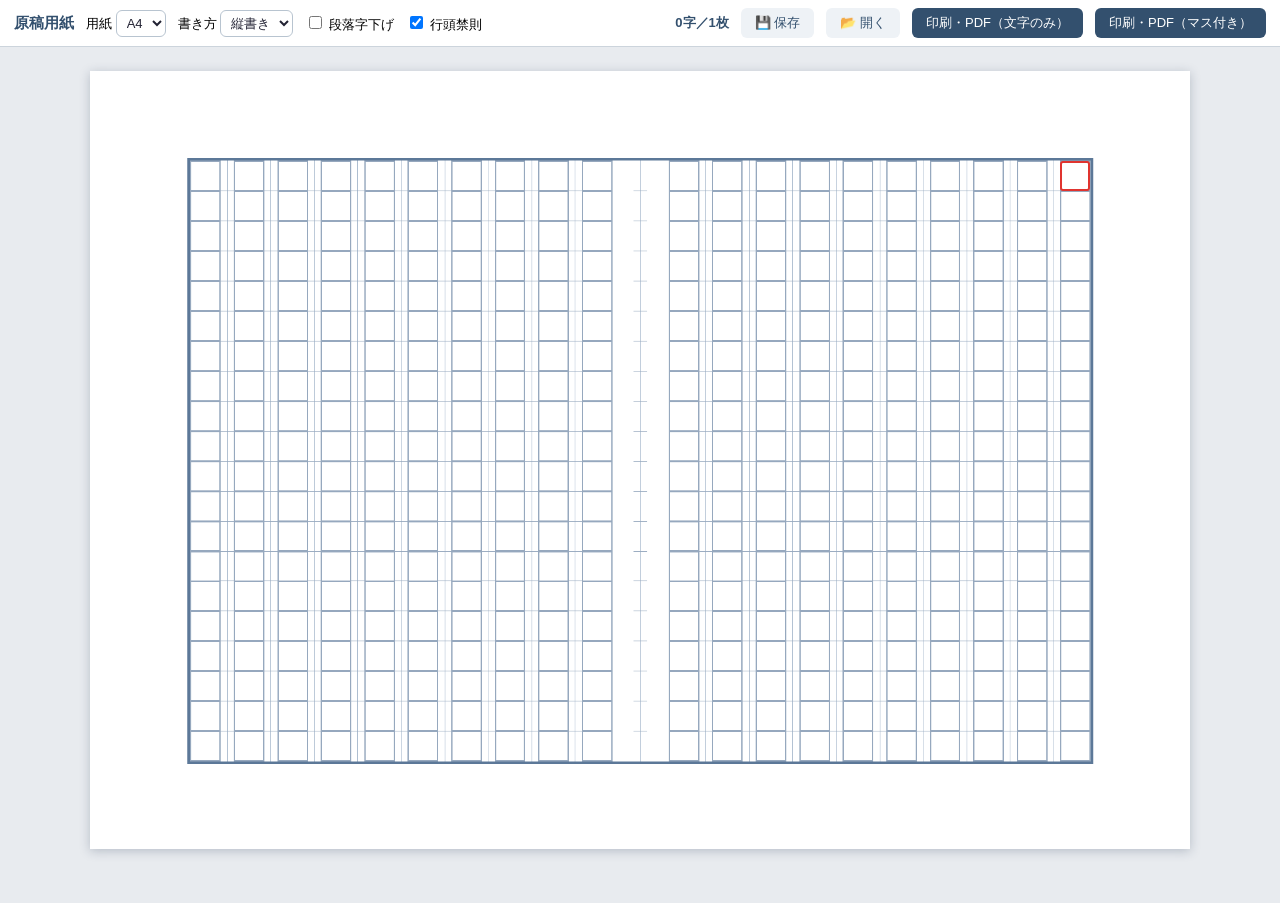
<file: genkou-youshi.html>
<!DOCTYPE html>
<html lang="ja">
<head>
<meta charset="utf-8">
<meta name="viewport" content="width=device-width, initial-scale=1">
<title>原稿用紙（デジタル原稿用紙）</title>
<style>
  * { box-sizing: border-box; }
  body { margin: 0; background: #e8ebef; font-family: "Noto Sans JP", "Meiryo", sans-serif; }
  .toolbar {
    position: sticky; top: 0; z-index: 20; background: #fff;
    border-bottom: 1px solid #ccd4dc; padding: 8px 14px;
    display: flex; align-items: center; gap: 12px; flex-wrap: wrap; font-size: 13px;
  }
  .toolbar strong { color: #33506E; font-size: 15px; }
  .toolbar label { cursor: pointer; user-select: none; }
  .toolbar select {
    font-size: 13px; padding: 4px 6px; border: 1px solid #b8c4d0; border-radius: 6px;
    background: #fff; color: #223;
  }
  .toolbar .count { color: #33506E; font-weight: 700; margin-left: auto; }
  .toolbar button {
    background: #33506E; color: #fff; border: none; border-radius: 6px;
    padding: 6px 14px; font-size: 13px; cursor: pointer;
  }
  .toolbar button.sub { background: #eef2f6; color: #33506E; }
  #pages { padding: 10px 0 40px; }
  .page {
    position: relative; margin: 14px auto;
    background-color: #fff; background-size: 100% 100%;
    box-shadow: 0 2px 10px rgba(30,50,80,.25); cursor: text;
    container-type: size;
  }
  .page.land { width: min(1100px, 96vw); }
  .page.port { width: min(760px, 96vw); }
  .ch {
    position: absolute; transform: translate(-50%, -50%);
    line-height: 1; white-space: pre; color: #111; pointer-events: none;
    font-size: calc(var(--chf) * 1cqh);
    font-family: "UD デジタル 教科書体 N-R", "UD Digi Kyokasho N-R",
                 "Klee One", "Yu Mincho", "YuMincho", "Hiragino Mincho ProN", serif;
  }
  /* 縦書き用 */
  .ch.pnc { transform: translate(-50%, -50%) translate(32%, -32%); }
  .ch.rot { transform: translate(-50%, -50%) rotate(90deg); }
  .ch.sml { transform: translate(-50%, -50%) translate(16%, -16%); }
  /* 横書き用 */
  .ch.pncH { transform: translate(-50%, -50%) translate(-32%, 32%); }
  .ch.smlH { transform: translate(-50%, -50%) translate(-16%, 16%); }
  .caret {
    position: absolute; transform: translate(-50%, -50%);
    border: 2px solid #e0342f; border-radius: 3px; pointer-events: none;
    animation: blink 1.1s steps(1) infinite;
  }
  @keyframes blink { 50% { opacity: .12; } }
  .pageno {
    position: absolute; right: 1.5%; bottom: 1.2%;
    font-size: calc(var(--chf) * .5cqh); color: #8aa0b8; pointer-events: none;
  }
  #ta {
    position: absolute; opacity: 0; padding: 0; border: none; outline: none;
    background: transparent; caret-color: transparent; resize: none;
    overflow: hidden; z-index: 5;
  }
  @media print {
    .toolbar, #ta, .caret { display: none !important; }
    body { background: #fff; }
    #pages { padding: 0; }
    .page { width: 100%; margin: 0; box-shadow: none; page-break-after: always; }
    .page:last-child { page-break-after: auto; }
  }
</style>
<style id="pstyle"></style>
</head>
<body>
<div class="toolbar">
  <strong data-k="原稿用紙" data-h="げんこうようし">原稿用紙</strong>
  <label><span data-k="用紙" data-h="ようし">用紙</span>
    <select id="selPaper">
      <option value="A4">A4</option>
      <option value="B4">B4</option>
      <option value="B5">B5</option>
    </select>
  </label>
  <label><span data-k="書き方" data-h="かきかた">書き方</span>
    <select id="selDir">
      <option value="T" data-k="縦書き" data-h="たてがき">縦書き</option>
      <option value="Y" data-k="横書き" data-h="よこがき">横書き</option>
    </select>
  </label>
  <label><input type="checkbox" id="optIndent"> <span data-k="段落字下げ" data-h="だんらくじさげ">段落字下げ</span></label>
  <label><input type="checkbox" id="optKinsoku" checked> <span data-k="行頭禁則" data-h="ぎょうとうきんそく">行頭禁則</span></label>
  <span class="count" id="count">0字／1枚</span>
  <button class="sub" id="saveBtn" data-k="&#128190; 保存" data-h="&#128190; ほぞん">&#128190; 保存</button>
  <button class="sub" id="openBtn" data-k="&#128194; 開く" data-h="&#128194; ひらく">&#128194; 開く</button>
  <button id="printBtn" data-k="印刷・PDF（文字のみ）" data-h="いんさつ（もじだけ）">印刷・PDF（文字のみ）</button>
  <button id="printBtn2" data-k="印刷・PDF（マス付き）" data-h="いんさつ（ますつき）">印刷・PDF（マス付き）</button>
  <input type="file" id="fileIn" accept=".txt,text/plain" style="display:none">
</div>
<div id="pages"></div>
<textarea id="ta" autocomplete="off" spellcheck="false"></textarea>

<script>
var PRESETS = {"A4T": {"W": 841.89, "H": 595.28, "dir": "v", "lines": 20, "chars": 20, "lineFrac": [0.895901, 0.856347, 0.816853, 0.777299, 0.737745, 0.698191, 0.658637, 0.619083, 0.579529, 0.539976, 0.460927, 0.421373, 0.381819, 0.342266, 0.302712, 0.263217, 0.223663, 0.18411, 0.144556, 0.105002], "charFrac": [0.135023, 0.173577, 0.21213, 0.250684, 0.289237, 0.327875, 0.366428, 0.404982, 0.443619, 0.482173, 0.520727, 0.55928, 0.597834, 0.636471, 0.675025, 0.713578, 0.752132, 0.790685, 0.829323, 0.867876], "cellWfrac": 0.027272, "cellHfrac": 0.03857}, "B4T": {"W": 1031.81, "H": 728.5, "dir": "v", "lines": 20, "chars": 20, "lineFrac": [0.902491, 0.862658, 0.822777, 0.782944, 0.743111, 0.703278, 0.663445, 0.623612, 0.583779, 0.543947, 0.464281, 0.424448, 0.384615, 0.344782, 0.304949, 0.265116, 0.225284, 0.185451, 0.145618, 0.105785], "charFrac": [0.136175, 0.17509, 0.214006, 0.252921, 0.291836, 0.330752, 0.369667, 0.408583, 0.447498, 0.486413, 0.52526, 0.564175, 0.603091, 0.642006, 0.680921, 0.719837, 0.758752, 0.797668, 0.836583, 0.875498], "cellWfrac": 0.027476, "cellHfrac": 0.038915}, "B5T": {"W": 728.5, "H": 515.91, "dir": "v", "lines": 20, "chars": 20, "lineFrac": [0.89471, 0.855246, 0.815781, 0.776248, 0.736784, 0.697251, 0.657786, 0.618253, 0.578789, 0.539324, 0.460327, 0.420794, 0.381329, 0.341796, 0.302332, 0.262867, 0.223334, 0.18387, 0.144337, 0.104872], "charFrac": [0.134629, 0.173105, 0.211484, 0.24996, 0.288436, 0.326912, 0.365388, 0.403864, 0.44234, 0.480719, 0.519195, 0.557671, 0.596147, 0.634623, 0.673099, 0.711575, 0.749954, 0.78843, 0.826906, 0.865382], "cellWfrac": 0.027241, "cellHfrac": 0.038466}, "A4Y": {"W": 595.28, "H": 841.89, "dir": "h", "lines": 20, "chars": 20, "lineFrac": [0.11865, 0.158204, 0.197757, 0.237252, 0.276806, 0.31636, 0.355913, 0.395467, 0.435021, 0.474516, 0.51407, 0.553623, 0.593177, 0.632731, 0.672285, 0.711839, 0.751393, 0.790887, 0.830441, 0.869995], "charFrac": [0.134979, 0.173533, 0.21217, 0.250724, 0.289278, 0.327831, 0.366385, 0.405022, 0.443576, 0.482129, 0.520683, 0.559236, 0.597874, 0.636427, 0.674981, 0.713619, 0.752172, 0.790726, 0.829279, 0.867833], "cellWfrac": 0.03857, "cellHfrac": 0.027319}, "B4Y": {"W": 728.5, "H": 1031.81, "dir": "h", "lines": 20, "chars": 20, "lineFrac": [0.119509, 0.159342, 0.199175, 0.239008, 0.278841, 0.318674, 0.358507, 0.398339, 0.438172, 0.478005, 0.517838, 0.557671, 0.597552, 0.637385, 0.677218, 0.717051, 0.756884, 0.796717, 0.83655, 0.876382], "charFrac": [0.136169, 0.175085, 0.214, 0.252916, 0.291831, 0.330746, 0.369662, 0.408577, 0.447492, 0.486408, 0.525323, 0.564238, 0.603085, 0.642001, 0.680916, 0.719831, 0.758747, 0.797662, 0.836577, 0.875493], "cellWfrac": 0.038915, "cellHfrac": 0.027524}, "B5Y": {"W": 515.91, "H": 728.5, "dir": "h", "lines": 20, "chars": 20, "lineFrac": [0.118467, 0.158001, 0.197465, 0.236929, 0.276462, 0.315927, 0.35546, 0.394924, 0.434457, 0.473922, 0.513386, 0.552919, 0.592384, 0.631917, 0.671381, 0.710914, 0.750379, 0.789912, 0.829376, 0.868909], "charFrac": [0.134618, 0.173094, 0.21157, 0.250046, 0.288425, 0.326901, 0.365377, 0.403853, 0.442329, 0.480805, 0.519281, 0.55766, 0.596136, 0.634612, 0.673088, 0.711564, 0.75004, 0.788516, 0.826895, 0.865371], "cellWfrac": 0.038466, "cellHfrac": 0.027179}, "A4Y8": {"W": 595.28, "H": 841.89, "dir": "h", "lines": 32, "chars": 25, "lineFrac": [0.066446, 0.09424, 0.122035, 0.14983, 0.177684, 0.205538, 0.233332, 0.261127, 0.288921, 0.316775, 0.344629, 0.372424, 0.400219, 0.428013, 0.455867, 0.483721, 0.511516, 0.53931, 0.567105, 0.594959, 0.622813, 0.650608, 0.678402, 0.706197, 0.734051, 0.761905, 0.789699, 0.817494, 0.845289, 0.873143, 0.900997, 0.928791], "charFrac": [0.093906, 0.12742, 0.16085, 0.19428, 0.227793, 0.261307, 0.294737, 0.328251, 0.361765, 0.395195, 0.428625, 0.462139, 0.495652, 0.529082, 0.562596, 0.59611, 0.62954, 0.663054, 0.696568, 0.729998, 0.763427, 0.796941, 0.830455, 0.863885, 0.897399], "cellWfrac": 0.033484, "cellHfrac": 0.021024}, "B4Y8": {"W": 728.5, "H": 1031.81, "dir": "h", "lines": 32, "chars": 25, "lineFrac": [0.066883, 0.094892, 0.12295, 0.150959, 0.179016, 0.207025, 0.235034, 0.263043, 0.291052, 0.319061, 0.347119, 0.375128, 0.403185, 0.431194, 0.459203, 0.487212, 0.515221, 0.543279, 0.571288, 0.599345, 0.627354, 0.655363, 0.683372, 0.711381, 0.73939, 0.767448, 0.795457, 0.823514, 0.851523, 0.879532, 0.907541, 0.93555], "charFrac": [0.094715, 0.128482, 0.16225, 0.196018, 0.229786, 0.263554, 0.297322, 0.331089, 0.364857, 0.398625, 0.432393, 0.466161, 0.499997, 0.533834, 0.567602, 0.601369, 0.635137, 0.668905, 0.702673, 0.736441, 0.770209, 0.803976, 0.837744, 0.871512, 0.90528], "cellWfrac": 0.033773, "cellHfrac": 0.021128}, "B5Y8": {"W": 515.91, "H": 728.5, "dir": "h", "lines": 32, "chars": 25, "lineFrac": [0.066374, 0.094102, 0.121899, 0.149696, 0.177424, 0.205221, 0.233017, 0.260745, 0.288611, 0.316339, 0.344135, 0.371932, 0.39966, 0.427525, 0.455254, 0.48305, 0.510847, 0.538575, 0.56644, 0.594168, 0.621965, 0.649762, 0.67749, 0.705355, 0.733083, 0.76088, 0.788677, 0.816405, 0.84427, 0.871998, 0.899795, 0.927591], "charFrac": [0.093622, 0.126961, 0.160397, 0.193834, 0.227173, 0.260513, 0.293852, 0.327288, 0.360725, 0.394064, 0.427403, 0.46084, 0.494276, 0.527615, 0.560955, 0.594391, 0.627828, 0.661167, 0.694506, 0.727943, 0.761379, 0.794718, 0.828058, 0.861397, 0.894834], "cellWfrac": 0.033386, "cellHfrac": 0.021002}, "A4T2": {"W": 595.28, "H": 841.89, "dir": "v", "lines": 10, "chars": 20, "lineFrac": [0.896813, 0.808632, 0.720452, 0.632271, 0.54409, 0.45591, 0.367729, 0.279548, 0.191368, 0.103187], "charFrac": [0.0915, 0.1345, 0.1775, 0.2205, 0.2635, 0.3065, 0.3495, 0.3925, 0.4355, 0.4785, 0.5215, 0.5645, 0.6075, 0.6505, 0.6935, 0.7365, 0.7795, 0.8225, 0.8655, 0.9085], "cellWfrac": 0.060814, "cellHfrac": 0.043}, "A4T8": {"W": 841.89, "H": 595.28, "dir": "v", "lines": 32, "chars": 25, "lineFrac": [0.940415, 0.91262, 0.884824, 0.857029, 0.829233, 0.801438, 0.773642, 0.745847, 0.718051, 0.690256, 0.66246, 0.634665, 0.606869, 0.579073, 0.551278, 0.523482, 0.476518, 0.448722, 0.420927, 0.393131, 0.365335, 0.33754, 0.309744, 0.281949, 0.254153, 0.226358, 0.198562, 0.170767, 0.142971, 0.115176, 0.08738, 0.059585], "charFrac": [0.174669, 0.20178, 0.228891, 0.256002, 0.283113, 0.310224, 0.337335, 0.364446, 0.391556, 0.418667, 0.445778, 0.472889, 0.5, 0.527111, 0.554222, 0.581333, 0.608444, 0.635554, 0.662665, 0.689776, 0.716887, 0.743998, 0.771109, 0.79822, 0.825331], "cellWfrac": 0.019169, "cellHfrac": 0.027111}, "A4Y2": {"W": 841.89, "H": 595.28, "dir": "h", "lines": 10, "chars": 20, "lineFrac": [0.103187, 0.191368, 0.279548, 0.367729, 0.45591, 0.54409, 0.632271, 0.720452, 0.808632, 0.896813], "charFrac": [0.0915, 0.1345, 0.1775, 0.2205, 0.2635, 0.3065, 0.3495, 0.3925, 0.4355, 0.4785, 0.5215, 0.5645, 0.6075, 0.6505, 0.6935, 0.7365, 0.7795, 0.8225, 0.8655, 0.9085], "cellWfrac": 0.043, "cellHfrac": 0.060814}, "B4T2": {"W": 728.5, "H": 1031.81, "dir": "v", "lines": 10, "chars": 20, "lineFrac": [0.89739, 0.809081, 0.720772, 0.632463, 0.544154, 0.455846, 0.367537, 0.279228, 0.190919, 0.10261], "charFrac": [0.0915, 0.1345, 0.1775, 0.2205, 0.2635, 0.3065, 0.3495, 0.3925, 0.4355, 0.4785, 0.5215, 0.5645, 0.6075, 0.6505, 0.6935, 0.7365, 0.7795, 0.8225, 0.8655, 0.9085], "cellWfrac": 0.060903, "cellHfrac": 0.043}, "B4T8": {"W": 1031.81, "H": 728.5, "dir": "v", "lines": 32, "chars": 25, "lineFrac": [0.940415, 0.91262, 0.884824, 0.857029, 0.829233, 0.801438, 0.773642, 0.745847, 0.718051, 0.690256, 0.66246, 0.634665, 0.606869, 0.579073, 0.551278, 0.523482, 0.476518, 0.448722, 0.420927, 0.393131, 0.365335, 0.33754, 0.309744, 0.281949, 0.254153, 0.226358, 0.198562, 0.170767, 0.142971, 0.115176, 0.08738, 0.059585], "charFrac": [0.174196, 0.201347, 0.228497, 0.255647, 0.282798, 0.309948, 0.337098, 0.364248, 0.391399, 0.418549, 0.445699, 0.47285, 0.5, 0.52715, 0.554301, 0.581451, 0.608601, 0.635752, 0.662902, 0.690052, 0.717202, 0.744353, 0.771503, 0.798653, 0.825804], "cellWfrac": 0.019169, "cellHfrac": 0.02715}, "B4Y2": {"W": 1031.81, "H": 728.5, "dir": "h", "lines": 10, "chars": 20, "lineFrac": [0.10261, 0.190919, 0.279228, 0.367537, 0.455846, 0.544154, 0.632463, 0.720772, 0.809081, 0.89739], "charFrac": [0.0915, 0.1345, 0.1775, 0.2205, 0.2635, 0.3065, 0.3495, 0.3925, 0.4355, 0.4785, 0.5215, 0.5645, 0.6075, 0.6505, 0.6935, 0.7365, 0.7795, 0.8225, 0.8655, 0.9085], "cellWfrac": 0.043, "cellHfrac": 0.060903}, "B5T2": {"W": 515.91, "H": 728.5, "dir": "v", "lines": 10, "chars": 20, "lineFrac": [0.896196, 0.808153, 0.720109, 0.632065, 0.544022, 0.455978, 0.367935, 0.279891, 0.191847, 0.103804], "charFrac": [0.0915, 0.1345, 0.1775, 0.2205, 0.2635, 0.3065, 0.3495, 0.3925, 0.4355, 0.4785, 0.5215, 0.5645, 0.6075, 0.6505, 0.6935, 0.7365, 0.7795, 0.8225, 0.8655, 0.9085], "cellWfrac": 0.06072, "cellHfrac": 0.043}, "B5T8": {"W": 728.5, "H": 515.91, "dir": "v", "lines": 32, "chars": 25, "lineFrac": [0.940415, 0.91262, 0.884824, 0.857029, 0.829233, 0.801438, 0.773642, 0.745847, 0.718051, 0.690256, 0.66246, 0.634665, 0.606869, 0.579073, 0.551278, 0.523482, 0.476518, 0.448722, 0.420927, 0.393131, 0.365335, 0.33754, 0.309744, 0.281949, 0.254153, 0.226358, 0.198562, 0.170767, 0.142971, 0.115176, 0.08738, 0.059585], "charFrac": [0.175175, 0.202244, 0.229312, 0.256381, 0.28345, 0.310519, 0.337587, 0.364656, 0.391725, 0.418794, 0.445862, 0.472931, 0.5, 0.527069, 0.554138, 0.581206, 0.608275, 0.635344, 0.662413, 0.689481, 0.71655, 0.743619, 0.770688, 0.797756, 0.824825], "cellWfrac": 0.019169, "cellHfrac": 0.027069}, "B5Y2": {"W": 728.5, "H": 515.91, "dir": "h", "lines": 10, "chars": 20, "lineFrac": [0.103804, 0.191847, 0.279891, 0.367935, 0.455978, 0.544022, 0.632065, 0.720109, 0.808153, 0.896196], "charFrac": [0.0915, 0.1345, 0.1775, 0.2205, 0.2635, 0.3065, 0.3495, 0.3925, 0.4355, 0.4785, 0.5215, 0.5645, 0.6075, 0.6505, 0.6935, 0.7365, 0.7795, 0.8225, 0.8655, 0.9085], "cellWfrac": 0.043, "cellHfrac": 0.06072}};
var IMGS = {};
IMGS["A4T"] = "[data-uri]";
IMGS["B4T"] = "[data-uri]";
IMGS["B5T"] = "[data-uri]";
IMGS["A4Y"] = "[data-uri]";
IMGS["B4Y"] = "[data-uri]";
IMGS["B5Y"] = "[data-uri]";

var PAPER_MM = { A4: [210, 297], B4: [257, 364], B5: [182, 257] };

var KINSOKU = '、。，．・：；？！ヽヾゝゞ々ー' +
  'ぁぃぅぇぉっゃゅょゎァィゥェォッャュョヮ' +
  '」』）］｝〉》】〕〗〙’”';
var PNC = '、。，．';
var ROT = 'ー〜―…‥（）「」『』［］｛｝〈〉《》【】〔〕';
var SML = 'ぁぃぅぇぉっゃゅょゎァィゥェォッャュョヮ';

var ta = document.getElementById('ta');
var wrap = document.getElementById('pages');
var state = { L: null };

/* ===== 設定（用紙・書き方） ===== */
var paper = localStorage.getItem('genko-paper') || 'A4';
var dir = localStorage.getItem('genko-dir') || 'T';
var nchars = '400';   // 400字固定
// 旧バージョンからの引き継ぎ
var oldFmt = localStorage.getItem('genko-fmt');
if (oldFmt === 'A4' || oldFmt === 'B5') { paper = oldFmt; dir = 'T'; localStorage.removeItem('genko-fmt'); }

function currentKey() {
  // 400字固定のため字数サフィックスは常に空
  return paper + dir;
}
function M() { return PRESETS[currentKey()]; }

ta.value = localStorage.getItem('genko-text') || '';

function opts() {
  return {
    indent: document.getElementById('optIndent').checked,
    kinsoku: document.getElementById('optKinsoku').checked
  };
}

/* ===== レイアウト（行送り・ページ送り）＋caret用の位置表 ===== */
function layout(text, o, m) {
  var LINES = m.lines, CHARS = m.chars;
  var pages = [], page = null, line = null, lastLine = null, li = 0, pos = 0;
  var cellPos = new Array(text.length + 1);
  function newPage() { page = { lines: [] }; pages.push(page); li = 0; }
  function startLine() {
    if (line) lastLine = line;
    if (li >= LINES) newPage();
    line = { chars: [], hang: null };
    page.lines.push(line); li++; pos = 0;
  }
  newPage(); startLine();

  var i = 0;
  while (i < text.length) {
    var cp = text.codePointAt(i);
    var ch = String.fromCodePoint(cp);
    var step = ch.length;
    cellPos[i] = { p: pages.length - 1, l: li - 1, c: pos };
    if (ch === '\r') { i += step; continue; }
    if (ch === '\n') { startLine(); if (o.indent) pos = 1; i += step; continue; }
    if (pos === 0 && o.kinsoku && KINSOKU.indexOf(ch) >= 0 && lastLine && !lastLine.hang) {
      lastLine.hang = ch; i += step; continue;
    }
    line.chars[pos] = ch; pos++;
    if (pos >= CHARS) startLine();
    i += step;
  }
  cellPos[text.length] = { p: pages.length - 1, l: li - 1, c: pos };
  return { pages: pages, cellPos: cellPos, LINES: LINES, CHARS: CHARS };
}

function ordOf(q, L) { return (q.p * L.LINES + q.l) * L.CHARS + q.c; }

/* マス位置：縦書き＝列(右→左)×行(上→下)／横書き＝行(上→下)×列(左→右) */
function cellXY(m, l, c) {
  if (m.dir === 'v') return { x: m.lineFrac[l], y: m.charFrac[c] };
  return { x: m.charFrac[c], y: m.lineFrac[l] };
}

/* ===== 描画 ===== */
function mkCh(m, ch, xPct, yPct) {
  var sp = document.createElement('span');
  var cls = 'ch';
  if (m.dir === 'v') {
    if (PNC.indexOf(ch) >= 0) cls += ' pnc';
    else if (ROT.indexOf(ch) >= 0) cls += ' rot';
    else if (SML.indexOf(ch) >= 0) cls += ' sml';
  } else {
    if (PNC.indexOf(ch) >= 0) cls += ' pncH';
    else if (SML.indexOf(ch) >= 0) cls += ' smlH';
  }
  sp.className = cls;
  sp.style.left = xPct + '%';
  sp.style.top = yPct + '%';
  sp.textContent = ch;
  return sp;
}

function render() {
  var o = opts();
  var m = M();
  state.L = layout(ta.value, o, m);
  wrap.innerHTML = '';
  var pgs = state.L.pages;
  for (var pi = 0; pi < pgs.length; pi++) {
    var div = document.createElement('div');
    div.className = 'page ' + (m.W >= m.H ? 'land' : 'port');
    div.style.aspectRatio = m.W + ' / ' + m.H;
    div.style.backgroundImage = 'url(' + IMGS[currentKey()] + ')';
    div.style.setProperty('--chf', (m.cellHfrac * 100 * 0.74).toFixed(3));
    div.dataset.p = pi;
    var lines = pgs[pi].lines;
    for (var l = 0; l < lines.length && l < m.lineFrac.length; l++) {
      var cs = lines[l].chars;
      for (var c = 0; c < cs.length && c < m.charFrac.length; c++) {
        if (cs[c] == null) continue;
        var q = cellXY(m, l, c);
        div.appendChild(mkCh(m, cs[c], q.x * 100, q.y * 100));
      }
      if (lines[l].hang) {
        var qe = cellXY(m, l, m.charFrac.length - 1);
        var hx = qe.x * 100, hy = qe.y * 100;
        if (m.dir === 'v') hy += m.cellHfrac * 55; else hx += m.cellWfrac * 55;
        div.appendChild(mkCh(m, lines[l].hang, hx, hy));
      }
    }
    if (pgs.length > 1) {
      var pn = document.createElement('div');
      pn.className = 'pageno';
      pn.textContent = (pi + 1) + ' / ' + pgs.length;
      div.appendChild(pn);
    }
    wrap.appendChild(div);
  }
  // 空白（半角/全角スペース・タブ）と改行はカウントしない
  var chars = Array.from(ta.value.replace(/[\s　]/g, '')).length;
  document.getElementById('count').textContent = chars + '字／' + pgs.length + '枚';
  try { localStorage.setItem('genko-text', ta.value); } catch (e) {}
  updateCaret();
}

/* ===== カーソル表示と IME 位置 ===== */
function caretPos() {
  var i = (ta.selectionStart != null) ? ta.selectionStart : ta.value.length;
  var q = state.L.cellPos[i];
  while (!q && i > 0) { i--; q = state.L.cellPos[i]; }
  return q || { p: 0, l: 0, c: 0 };
}

function updateCaret() {
  var old = document.querySelector('.caret');
  if (old) old.remove();
  if (!state.L) return;
  var m = M();
  var q = caretPos();
  var pageEl = wrap.children[q.p];
  if (!pageEl) return;
  var l = Math.min(q.l, m.lineFrac.length - 1), c = Math.min(q.c, m.charFrac.length - 1);
  var xy = cellXY(m, l, c);
  var el = document.createElement('div');
  el.className = 'caret';
  el.style.left = (xy.x * 100) + '%';
  el.style.top = (xy.y * 100) + '%';
  el.style.width = (m.cellWfrac * 100) + '%';
  el.style.height = (m.cellHfrac * 100) + '%';
  pageEl.appendChild(el);
  placeTa(pageEl, xy);
}

function placeTa(pageEl, xy) {
  var m = M();
  var rect = pageEl.getBoundingClientRect();
  var cellW = rect.width * m.cellWfrac, cellH = rect.height * m.cellHfrac;
  ta.style.left = (window.scrollX + rect.left + xy.x * rect.width - cellW / 2) + 'px';
  ta.style.top = (window.scrollY + rect.top + xy.y * rect.height - cellH / 2) + 'px';
  ta.style.width = Math.max(20, cellW) + 'px';
  ta.style.height = Math.max(20, cellH) + 'px';
  ta.style.fontSize = (cellH * 0.8) + 'px';
}

/* ===== マスをクリック → その位置にカーソル ===== */
wrap.addEventListener('mousedown', function (ev) {
  var pageEl = ev.target.closest('.page');
  if (!pageEl) return;
  ev.preventDefault();
  var m = M();
  var rect = pageEl.getBoundingClientRect();
  var fx = (ev.clientX - rect.left) / rect.width;
  var fy = (ev.clientY - rect.top) / rect.height;
  function nearest(arr, v) {
    var bi = 0, bd = 9e9;
    for (var i = 0; i < arr.length; i++) {
      var d = Math.abs(arr[i] - v);
      if (d < bd) { bd = d; bi = i; }
    }
    return bi;
  }
  var l, c;
  if (m.dir === 'v') { l = nearest(m.lineFrac, fx); c = nearest(m.charFrac, fy); }
  else { l = nearest(m.lineFrac, fy); c = nearest(m.charFrac, fx); }
  var p = parseInt(pageEl.dataset.p, 10) || 0;
  var L = state.L;
  var ord0 = (p * L.LINES + l) * L.CHARS + c;
  var cp = L.cellPos, si = ta.value.length;
  for (var i = 0; i <= ta.value.length; i++) {
    if (cp[i] && ordOf(cp[i], L) >= ord0) { si = i; break; }
  }
  ta.focus({ preventScroll: true });
  ta.setSelectionRange(si, si);
  updateCaret();
});

/* ===== イベント ===== */
ta.addEventListener('input', render);
document.addEventListener('selectionchange', function () {
  if (document.activeElement === ta) updateCaret();
});
window.addEventListener('resize', updateCaret);

document.body.addEventListener('keydown', function (ev) {
  var t = ev.target;
  if (t !== ta && t.tagName !== 'INPUT' && t.tagName !== 'SELECT' && t.tagName !== 'BUTTON') {
    ta.focus({ preventScroll: true });
  }
});

function saveSettings() {
  try {
    localStorage.setItem('genko-paper', paper);
    localStorage.setItem('genko-dir', dir);
  } catch (e) {}
}

document.getElementById('selPaper').value = paper;
document.getElementById('selDir').value = dir;

document.getElementById('selPaper').addEventListener('change', function () {
  paper = this.value; saveSettings(); setPrintSize(); render();
});
document.getElementById('selDir').addEventListener('change', function () {
  dir = this.value; saveSettings(); setPrintSize(); render();
});
document.getElementById('optIndent').addEventListener('change', render);
document.getElementById('optKinsoku').addEventListener('change', render);

/* ===== 保存（.txtダウンロード）と読み込み（アップロード） ===== */
function pad2(n) { return (n < 10 ? '0' : '') + n; }

document.getElementById('saveBtn').addEventListener('click', function () {
  if (!ta.value.trim()) { alert('本文がまだ空です。'); return; }
  var d = new Date();
  var name = '原稿用紙_' + d.getFullYear() + pad2(d.getMonth() + 1) + pad2(d.getDate()) +
             '_' + pad2(d.getHours()) + pad2(d.getMinutes()) + '.txt';
  var blob = new Blob(['﻿' + ta.value], { type: 'text/plain;charset=utf-8' });
  var a = document.createElement('a');
  a.href = URL.createObjectURL(blob);
  a.download = name;
  document.body.appendChild(a);
  a.click();
  a.remove();
  setTimeout(function () { URL.revokeObjectURL(a.href); }, 2000);
});

document.getElementById('openBtn').addEventListener('click', function () {
  document.getElementById('fileIn').click();
});

document.getElementById('fileIn').addEventListener('change', function () {
  var f = this.files && this.files[0];
  this.value = '';
  if (!f) return;
  var rd = new FileReader();
  rd.onload = function () {
    var t = String(rd.result).replace(/^﻿/, '').replace(/\r\n?/g, '\n');
    if (ta.value.trim() &&
        !confirm('今の本文を、読み込んだファイルの内容で置き換えます。よろしいですか？')) return;
    ta.value = t;
    render();
    ta.focus({ preventScroll: true });
  };
  rd.onerror = function () { alert('ファイルを読み込めませんでした。'); };
  rd.readAsText(f, 'UTF-8');
});

/* ===== 印刷・PDF（別ウィンドウ方式：iframe/GAS埋め込みでも動く） ===== */
function pageMM() {
  var m = M();
  var mm = PAPER_MM[paper];                       // [短辺, 長辺]
  return (m.W >= m.H) ? [mm[1], mm[0]] : [mm[0], mm[1]];  // 実プリセットの向きに合わせる
}

function doPrint(mode) {
  if (!ta.value.trim()) { alert('本文がまだ空です。'); return; }
  var m = M();
  var caret = document.querySelector('.caret'); if (caret) caret.remove();
  var container = wrap.cloneNode(true);
  var pgs = container.querySelectorAll('.page');
  for (var i = 0; i < pgs.length; i++) {
    pgs[i].style.backgroundImage = 'none';
    if (mode === 'grid') {
      var im = document.createElement('img');
      im.src = IMGS[currentKey()];
      im.className = 'gridimg';
      pgs[i].insertBefore(im, pgs[i].firstChild);
    }
  }
  var mm = pageMM();
  var css = [
    '@page { size: ' + mm[0] + 'mm ' + mm[1] + 'mm; margin: 0; }',
    '* { box-sizing: border-box; }',
    'html,body { margin: 0; padding: 0; }',
    '.page { position: relative; width: ' + mm[0] + 'mm; aspect-ratio: ' + m.W + ' / ' + m.H + ';',
    '  container-type: size; page-break-after: always; }',
    '.page:last-child { page-break-after: auto; }',
    '.gridimg { position: absolute; left: 0; top: 0; width: 100%; height: 100%; z-index: 0; }',
    '.ch { position: absolute; z-index: 1; transform: translate(-50%,-50%); line-height: 1; white-space: pre;',
    '  color: #111; font-size: calc(var(--chf) * 1cqh);',
    '  font-family: "UD デジタル 教科書体 N-R","UD Digi Kyokasho N-R","Klee One","Yu Mincho","YuMincho","Hiragino Mincho ProN",serif; }',
    '.ch.pnc { transform: translate(-50%,-50%) translate(32%,-32%); }',
    '.ch.rot { transform: translate(-50%,-50%) rotate(90deg); }',
    '.ch.sml { transform: translate(-50%,-50%) translate(16%,-16%); }',
    '.ch.pncH { transform: translate(-50%,-50%) translate(-32%,32%); }',
    '.ch.smlH { transform: translate(-50%,-50%) translate(-16%,16%); }',
    '.pageno { position: absolute; z-index: 1; right: 1.5%; bottom: 1.2%;',
    '  font-size: calc(var(--chf) * .5cqh); color: #8aa0b8; }'
  ].join('\n');
  var win = window.open('', '_blank');
  if (!win) { alert('印刷ウィンドウを開けませんでした。ブラウザのポップアップを許可してください。'); updateCaret(); return; }
  win.document.open();
  win.document.write(
    '<!DOCTYPE html><html lang="ja"><head><meta charset="utf-8">' +
    '<title>原稿用紙 印刷</title><style>' + css + '</style></head><body>' +
    container.innerHTML + '</body></html>');
  win.document.close();
  var fired = false;
  function go() { if (fired) return; fired = true; try { win.focus(); win.print(); } catch (e) {} }
  win.onload = go;
  setTimeout(go, 600);
  updateCaret();
}
document.getElementById('printBtn').addEventListener('click', function () { doPrint('text'); });
document.getElementById('printBtn2').addEventListener('click', function () { doPrint('grid'); });

function setPrintSize() {
  var mm = pageMM();
  document.getElementById('pstyle').textContent =
    '@page { size: ' + mm[0] + 'mm ' + mm[1] + 'mm; margin: 0; }';
}

setPrintSize();
render();
ta.focus({ preventScroll: true });
</script>
</body>
</html>
</file>
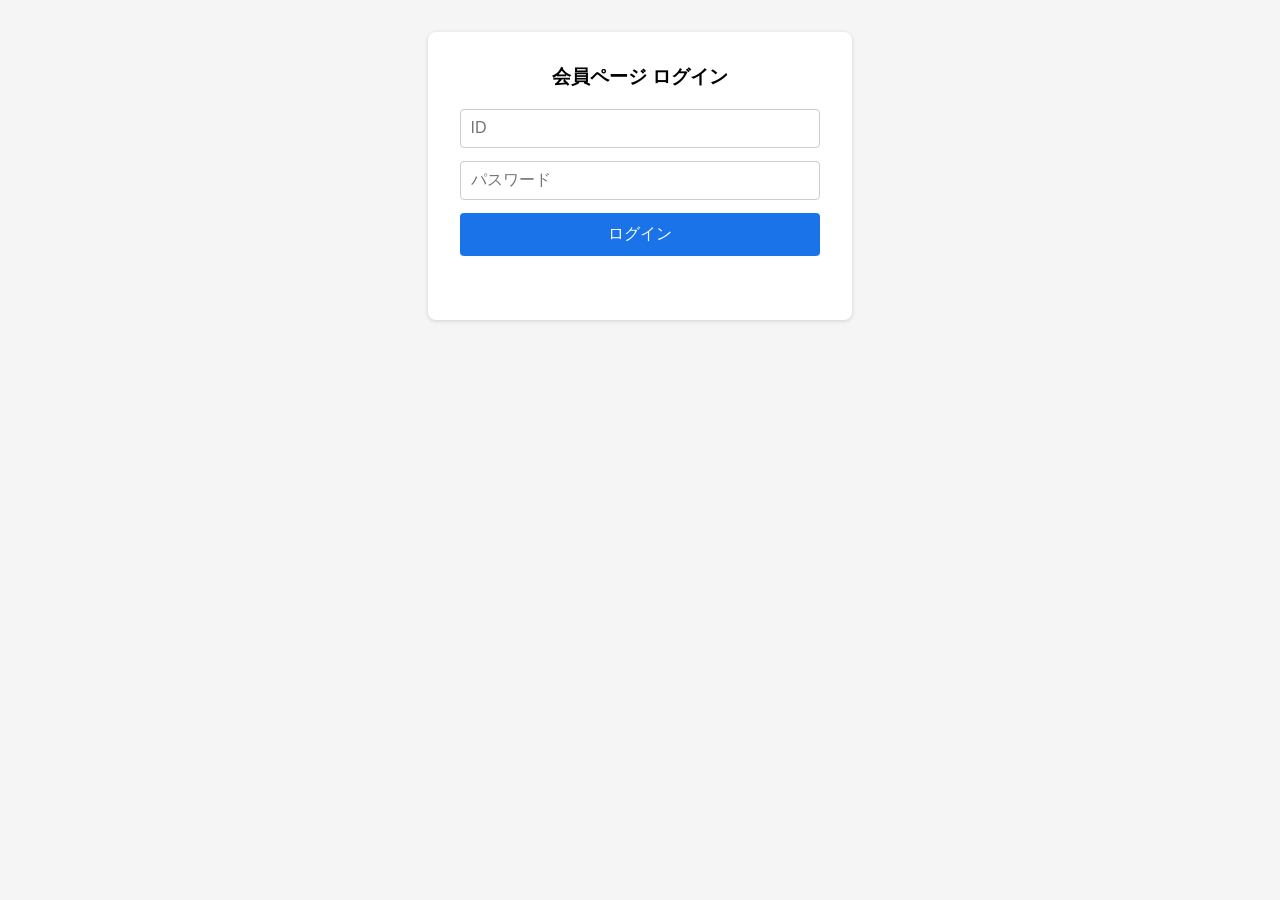
<file: gas/member-login/login.html>
<!DOCTYPE html>
<html>
<head>
  <base target="_top">
  <meta name="viewport" content="width=device-width, initial-scale=1">
  <style>
    body {
      font-family: "Hiragino Kaku Gothic ProN", "Yu Gothic", sans-serif;
      display: flex; justify-content: center;
      margin: 0; padding: 2em 1em; background: #f5f5f5;
    }
    .card {
      background: #fff; border-radius: 8px; padding: 2em;
      box-shadow: 0 1px 4px rgba(0,0,0,.15); width: 100%; max-width: 360px;
    }
    h3 { margin-top: 0; text-align: center; }
    input {
      display: block; width: 100%; box-sizing: border-box;
      padding: .6em; margin-bottom: .8em;
      border: 1px solid #ccc; border-radius: 4px; font-size: 1em;
    }
    button {
      width: 100%; padding: .7em; font-size: 1em; border: none;
      border-radius: 4px; background: #1a73e8; color: #fff; cursor: pointer;
    }
    button:disabled { background: #9bbcf0; cursor: wait; }
    .msg { min-height: 1.4em; font-size: .9em; text-align: center; margin: .8em 0 0; }
    .msg.error { color: #d93025; }
    .msg.info { color: #555; }
    #member-view button {
      background: #eee; color: #333; width: auto; padding: .4em 1.2em; margin-top: 1.5em;
    }
  </style>
</head>
<body>
  <div class="card">
    <div id="login-view">
      <h3>会員ページ ログイン</h3>
      <input id="id" placeholder="ID" autocomplete="username">
      <input id="pw" type="password" placeholder="パスワード" autocomplete="current-password">
      <button id="btn" onclick="doLogin()">ログイン</button>
      <p id="msg" class="msg"></p>
    </div>
    <div id="member-view" style="display:none"></div>
  </div>

  <script>
    var token = null;
    try { token = sessionStorage.getItem('token'); } catch (e) { /* iframe内で使えない環境は無視 */ }

    // タブを開き直すまでの間はセッションを復元する
    window.addEventListener('load', function () {
      if (token) showMember();
    });

    document.getElementById('pw').addEventListener('keydown', function (e) {
      if (e.key === 'Enter') doLogin();
    });

    function doLogin() {
      var btn = document.getElementById('btn');
      btn.disabled = true;
      setMsg('確認中…', 'info');
      google.script.run
        .withSuccessHandler(function (res) {
          btn.disabled = false;
          if (res && res.ok) {
            token = res.token;
            try { sessionStorage.setItem('token', token); } catch (e) {}
            showMember();
          } else {
            setMsg(res ? res.message : 'ログインに失敗しました', 'error');
          }
        })
        .withFailureHandler(function (err) {
          btn.disabled = false;
          setMsg('エラー: ' + err.message, 'error');
        })
        .login(document.getElementById('id').value, document.getElementById('pw').value);
    }

    function showMember() {
      google.script.run
        .withSuccessHandler(function (html) {
          if (!html) { // トークン失効
            clearToken();
            setMsg('セッションが切れました。ログインし直してください', 'error');
            return;
          }
          document.getElementById('login-view').style.display = 'none';
          var view = document.getElementById('member-view');
          view.innerHTML = html;
          view.style.display = 'block';
        })
        .withFailureHandler(function (err) {
          setMsg('エラー: ' + err.message, 'error');
        })
        .getMemberContent(token);
    }

    // member.html内のログアウトボタンから呼ばれる
    function doLogout() {
      google.script.run.logout(token);
      clearToken();
      location.reload();
    }

    function clearToken() {
      token = null;
      try { sessionStorage.removeItem('token'); } catch (e) {}
    }

    function setMsg(text, type) {
      var el = document.getElementById('msg');
      el.textContent = text;
      el.className = 'msg ' + type;
    }
  </script>
</body>
</html>
</file>
